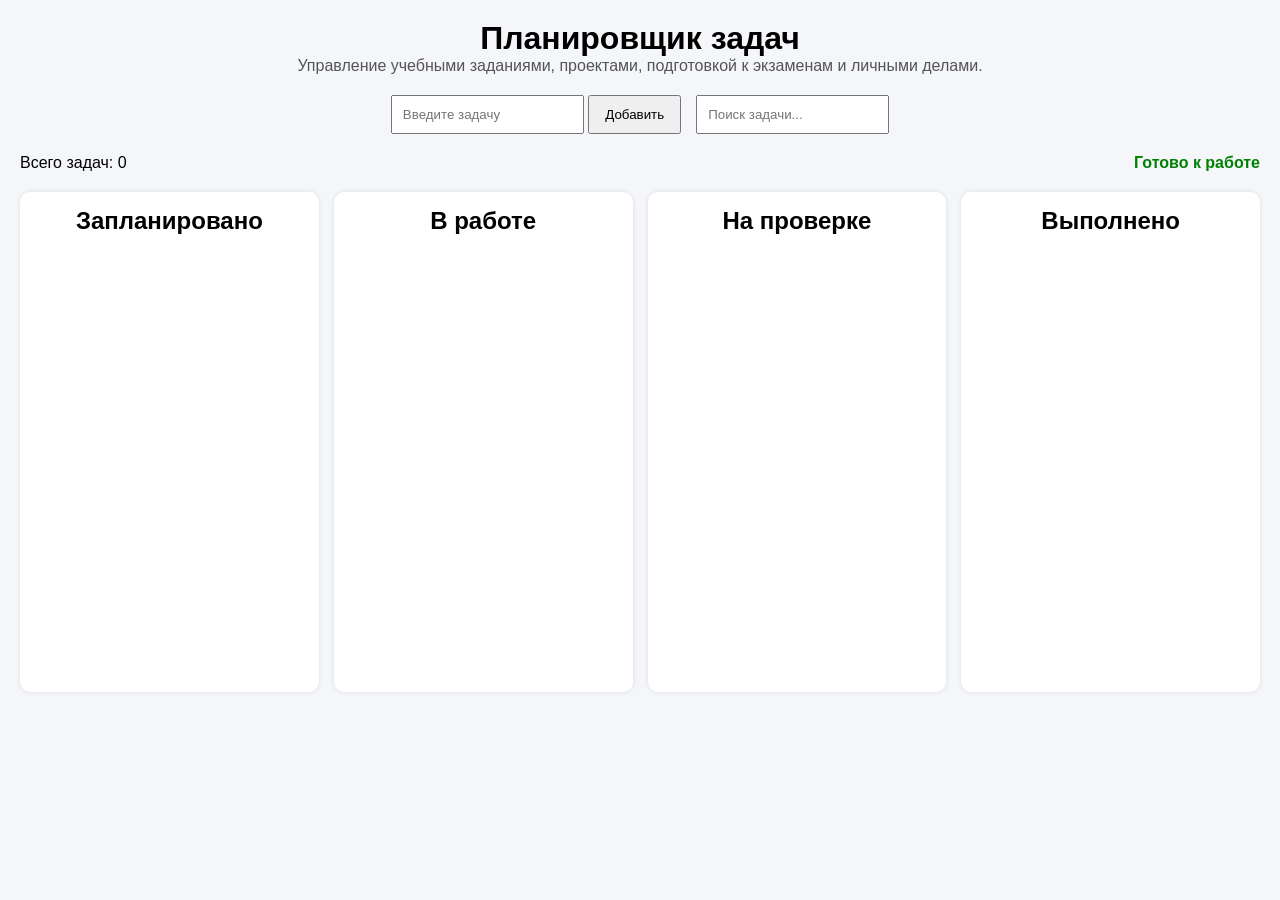
<file: DND ит/index.html>
<!DOCTYPE html>
<html lang="ru">
<head>
    <meta charset="UTF-8">
    <meta name="viewport" content="width=device-width, initial-scale=1.0">
    <title>Task Board</title>
    <link rel="stylesheet" href="style.css">
</head>
<body>

<header>
    <h1>Планировщик задач</h1>
    <p>
        Управление учебными заданиями, проектами,
        подготовкой к экзаменам и личными делами.
    </p>
</header>

<section class="controls">

    <form id="taskForm">
        <input
            type="text"
            id="taskInput"
            placeholder="Введите задачу"
            required
        >

        <button type="submit">
            Добавить
        </button>
    </form>

    <input
        type="text"
        id="search"
        placeholder="Поиск задачи..."
    >

</section>

<section class="info">

    <div id="counter">
        Всего задач: 0
    </div>

    <div id="message">
        Готово к работе
    </div>

</section>

<section class="board">

    <div class="column" data-status="planned">
        <h2>Запланировано</h2>
        <div class="task-list"></div>
    </div>

    <div class="column" data-status="progress">
        <h2>В работе</h2>
        <div class="task-list"></div>
    </div>

    <div class="column" data-status="review">
        <h2>На проверке</h2>
        <div class="task-list"></div>
    </div>

    <div class="column" data-status="done">
        <h2>Выполнено</h2>
        <div class="task-list"></div>
    </div>

</section>

<script src="script.js"></script>

</body>
</html>
</file>
<file: DND ит/style.css>
*{
    margin:0;
    padding:0;
    box-sizing:border-box;
}

body{
    font-family:Arial, sans-serif;
    background:#f4f6f9;
    padding:20px;
}

header{
    text-align:center;
    margin-bottom:20px;
}

header p{
    color:#555;
}

.controls{
    display:flex;
    gap:15px;
    justify-content:center;
    flex-wrap:wrap;
    margin-bottom:20px;
}

input{
    padding:10px;
}

button{
    padding:10px 15px;
    cursor:pointer;
}

.info{
    display:flex;
    justify-content:space-between;
    margin-bottom:20px;
}

#message{
    color:green;
    font-weight:bold;
}

.board{
    display:grid;
    grid-template-columns:repeat(4,1fr);
    gap:15px;
}

.column{
    background:white;
    min-height:500px;
    padding:15px;
    border-radius:10px;
    box-shadow:0 0 5px rgba(0,0,0,.1);
}

.column h2{
    text-align:center;
    margin-bottom:15px;
}

.task{
    background:#e8f0fe;
    margin-bottom:10px;
    padding:10px;
    border-radius:8px;
    cursor:grab;
}

.task.dragging{
    opacity:.5;
}

.column.drag-over{
    background:#d7ffd9;
}

.task-buttons{
    display:flex;
    gap:5px;
    margin-top:10px;
}

.task-buttons button{
    flex:1;
}
</file>
